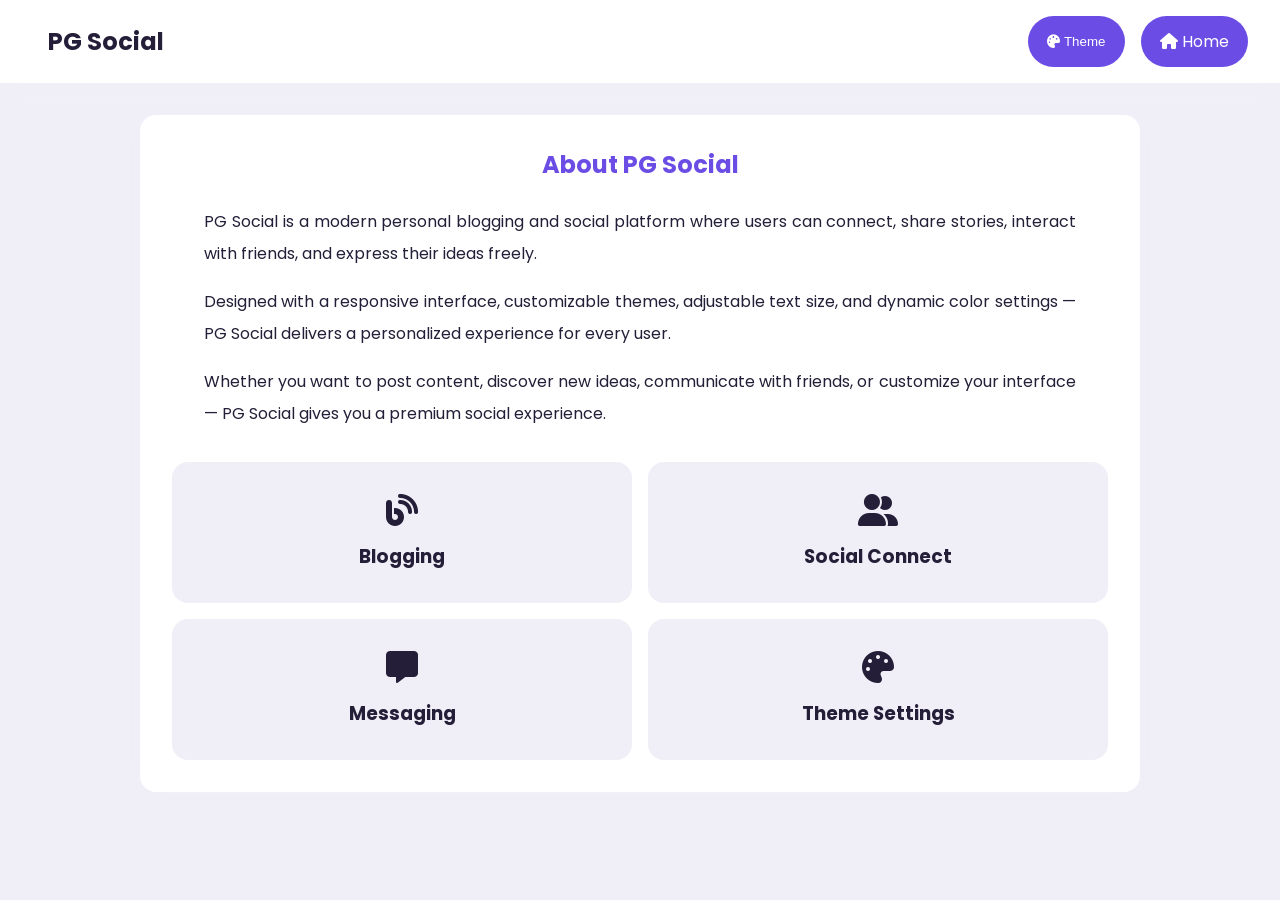
<file: about.html>
<!DOCTYPE html>
<html lang="en">
<head>
    <meta charset="UTF-8">
    <meta name="viewport"
          content="width=device-width, initial-scale=1.0">

    <title>About - PG Social</title>

    <link rel="stylesheet" href="style.css">

    <link rel="stylesheet"
    href="https://cdnjs.cloudflare.com/ajax/libs/font-awesome/6.5.2/css/all.min.css">
</head>

<body>

<!-- ================= NAV ================= -->

<nav class="about-nav">

    <h2 class="logo">
        PG Social
    </h2>

    <div class="nav-buttons">

        <!-- THEME BUTTON -->
        <button id="theme" class="theme-btn">
            <i class="fa-solid fa-palette"></i>
            Theme
        </button>

        <!-- HOME BUTTON -->
        <a href="index.html" class="home-btn">
            <i class="fa-solid fa-house"></i>
            Home
        </a>

    </div>

</nav>

<!-- ================= ABOUT ================= -->

<section class="about-container">

    <div class="about-card">

        <h1>About PG Social</h1>

        <p>
            PG Social is a modern personal blogging and
            social platform where users can connect,
            share stories, interact with friends,
            and express their ideas freely.
        </p>

        <p>
            Designed with a responsive interface,
            customizable themes, adjustable text size,
            and dynamic color settings — PG Social
            delivers a personalized experience for every user.
        </p>

        <p>
            Whether you want to post content,
            discover new ideas, communicate with friends,
            or customize your interface —
            PG Social gives you a premium social experience.
        </p>

        <div class="about-features">

            <div class="feature">
                <i class="fa-solid fa-blog"></i>
                <h3>Blogging</h3>
            </div>

            <div class="feature">
                <i class="fa-solid fa-user-group"></i>
                <h3>Social Connect</h3>
            </div>

            <div class="feature">
                <i class="fa-solid fa-message"></i>
                <h3>Messaging</h3>
            </div>

            <div class="feature">
                <i class="fa-solid fa-palette"></i>
                <h3>Theme Settings</h3>
            </div>

        </div>

    </div>

</section>

<!-- SAME THEME MODAL FROM INDEX -->

<div class="customize-theme">

    <div class="card">

        <h2>Customize your view</h2>

        <div class="font-size">
            <h4>Font Size</h4>

            <div class="choose-size">
                <span class="font-size-1"></span>
                <span class="font-size-2"></span>
                <span class="font-size-3 active"></span>
                <span class="font-size-4"></span>
                <span class="font-size-5"></span>
            </div>
        </div>

        <div class="color">
            <h4>Color</h4>

            <div class="choose-color">
                <span class="color-1 active"></span>
                <span class="color-2"></span>
                <span class="color-3"></span>
                <span class="color-4"></span>
                <span class="color-5"></span>
            </div>
        </div>

    </div>

</div>

<!-- ================= THEME CUSTOMIZATION ================= -->

<div class="customize-theme">

    <div class="card">

        <h2>Customize your view</h2>

        <p class="text-muted">
            Manage your font size and color
        </p>

        <!-- FONT SIZE -->

        <div class="font-size">

            <h4>Font Size</h4>

            <div>

                <h6>Aa</h6>

                <div class="choose-size">

                    <span class="font-size-1"></span>
                    <span class="font-size-2"></span>
                    <span class="font-size-3 active"></span>
                    <span class="font-size-4"></span>
                    <span class="font-size-5"></span>

                </div>

                <h3>Aa</h3>

            </div>

        </div>

        <!-- PRIMARY COLORS -->

        <div class="color">

            <h4>Color</h4>

            <div class="choose-color">

                <span class="color-1 active"></span>
                <span class="color-2"></span>
                <span class="color-3"></span>
                <span class="color-4"></span>
                <span class="color-5"></span>

            </div>

        </div>
    </div>    
</div>


<script src="script.js"></script>

</body>
</html>
</file>
<file: style.css>
@import url('https://fonts.googleapis.com/css2?family=Poppins:ital,wght@0,400;0,500;0,600;0,700;1,300;1,400;1,500;1,600&display=swap');

:root {
    --primary-color-hue :252;
    --dark-color-lightness : 17%;
    --light-color-lightness : 95%;
    --white-color-lightness : 100%;
    
    --color-white: hsl(252 30% var(--white-color-lightness));
    --color-light: hsl(252 30% var(--light-color-lightness));
    --color-gray: hsl(252 15% 65%);
    --color-primary: hsl(var(--primary-color-hue) 75% 60%);
    --color-secondary: hsl(252 100% 90%);
    --color-success: hsl(120 95% 65%);
    --color-danger: hsl(0 95% 65%);
    --color-dark: hsl(252 30% var(--dark-color-lightness));
    --color-black: hsl(252 30% 10%);

    --border-radius:2rem;
    --card-border-radius:1rem;
    --btn-padding:0.6rem 2rem;
    --search-padding:0.6rem 1rem;
    --card-padding:1rem;

    --sticky-top-left:4.5rem;
    --sticky-top-right:-18rem;
}

*,
*::before,
*::after{
    margin: 0px;
    padding: 0px;
    outline: 0px;
    text-decoration: none;
    box-sizing: border-box;
    list-style: none;
    border: 0px;
}

body {
    font-family: "Poppins", sans-serif;
    color:var(--color-dark);
    background:var(--color-light);
    overflow-x:hidden;
}

.container{
    width: 80%;
    margin: 0px auto;
}
.profile-photo{
    width: 2.7rem;
    aspect-ratio: 1/1;
    border-radius: 50%;
    overflow: hidden;
}

img{
    display: block;
    width: 100%;
}

.btn{
    display: inline-block;
    padding: var(--btn-padding);
    font-weight: 500;
    border-radius: var(--border-radius);
    cursor: pointer;
    transition: all 0.3s ease;
    font-size: 0.9rem;
}

.btn:hover {
  opacity: 0.8;
}

.btn-primary{
    background: var(--color-primary);
    color: white
}

.text-bold{
    font-weight: 500;

}
.text-muted{
    color: var(--color-gray);
}

nav{
    width: 100%;
    background:var(--color-white);
    padding: 0.7rem 0px;
    position: fixed;
    top: 0px;
    z-index: 10;
}

.container{
    display: flex;
    /* align-items: center; */
    justify-content: space-between;
}

.search-bar{
    background: var(--color-light);
    border-radius: var(--border-radius);
    padding: var(--search-padding);

}

.search-bar input{
    background-color: transparent;
    width: 30vw;
    margin-left: 1rem;
    font-size: 0.9rem;
    color: var(--color-dark);
}

.search-bar input::placeholder{
color: var(--color-gray);
}
.create{
    display: flex;
    align-items: center;
    gap: 30px;
}
/* **********************MAIN******************** */
main{
    position: relative;
    top: 5.4rem;
}
main .container{
    display: grid;
    grid-template-columns: 18vw auto 19vw;
    column-gap: 2rem;
    position: relative;
}

/* ============= LEFT ======= */
main .container .left{
   height: max-content;
   position: sticky;
   top: var(--sticky-top-left);
}

main .container .left .profile{
    padding: var(--card-padding);
    background: var(--color-white);
    border-radius: var(--card-border-radius);
    display: flex;
    align-items: center;
    column-gap: 2rem;
    width: 100%;
}
/* -----------  SIDERBAR -------- */
.left .sidebar{
    margin-top: 1rem;
    background: var(--color-white);
    border-radius: var(--card-border-radius);
}
.left .sidebar .menu-item{
    display: flex;
    align-items: center;
    height: 4rem;
    cursor: pointer;
    transition: all 0.3s ease; 
    position: relative;
}
.left .sidebar .menu-item:hover{
    background:var(--color-light);
}
.left .sidebar i{
    font-size: 1rem;
    color: var(--color-gray);
    margin: 1rem;
    position: relative;
}
.left .sidebar i .notification-count{
    background: var(--color-danger);
    color: white;
    font-size: 0.7rem;
    width: fit-content;
    border-radius: 0.8rem;
    padding: 0.1rem 0.4rem;
    position: absolute;
    top: -0.2rem;
    right: -0.3rem;

}
.left .sidebar h3{
    margin: 1.5rem;
    font-size: 1.2rem;
}

.left .sidebar .active{
    background: var(--color-light);
}

.left .sidebar .active i,
.left .sidebar .active h3{
    color: var(--color-primary);
}
.left .sidebar .active::before{
    content: "";
    display: block;
    width: 0.5rem;
    height: 100%;
    position: absolute;
    background: var(--color-primary);
}
.left .sidebar .menu-item:first-child.active{
    border-top-left-radius: var(--card-border-radius);
    overflow: hidden;
}
.left .sidebar .menu-item:last-child.active{
    border-bottom-left-radius: var(--card-border-radius);
    overflow: hidden;
}
.left .btn{       
    /* width: 100%; */
    margin-top: 1rem;
}

/*-------------- NOTIFICATION POPUP -------------------*/
.left .notification-popup{
    position: absolute;
    top: 0;
    left: 105%;
    width: 30rem;
    background: var(--color-white);
    border-radius: var(--card-border-radius);
    padding: var(--card-padding);
    border-radius: 0 0 2rem (var(--color-primary),75% 65% 25% );
    z-index: 8;
    display: none;
}
.left .notification-popup::before{
    content: '';
    width: 1.2rem;
    height: 1.2rem;
    display: block;
    background: var(--color-white);
    position: absolute;
    left: -0.4rem;
    transform: rotate(45deg);
}
.left .notification-popup > div{
    display: flex;
    align-items: start;
    gap: 1rem;
    margin-bottom: 1rem;
}
.left.notification-popup small{
    display: block;
}

/* ==========MIDDLE ======== */
.container .middle{
    padding-bottom: 23rem;
}

.middle .stories{
    display: flex;
    justify-content: space-between;
    height: 12rem;
    gap: 0.7rem;
}

.middle .stories .story{
    padding: var(--card-padding);
    border-radius: var(--card-border-radius);
    display: flex;
    flex-direction: column;
    justify-content: space-between;
    align-items: center;
    color: white;
    font-size: 0.75rem;
    width: 100%;
    position: relative;
    overflow: hidden;
}
.middle .stories .story::before{
    content: "";
    display: block;
    width: 100%;
    height: 5rem;
    background: linear-gradient(transparent,rgba(0,0,0,55));
    position: absolute;
    bottom: 0;
}
.middle .stories .story .name{
    z-index: 2;
}
.middle .stories .story:nth-child(1){
    background: url("/images/story-1.jpg") no-repeat center center/cover;
}
.middle .stories .story:nth-child(2){
    background: url("/images/story-2.jpg") no-repeat center center/cover;
}
.middle .stories .story:nth-child(3){
    background: url("/images/story-3.jpg") no-repeat center center/cover;
}
.middle .stories .story:nth-child(4){
    background: url("/images/story-4.jpg") no-repeat center center/cover;
}
.middle .stories .story:nth-child(5){
    background: url("/images/story-5.jpg") no-repeat center center/cover;
}
.middle .stories .story:nth-child(6){
    background: url("/images/story-6.jpg") no-repeat center center/cover;
}
.middle .stories .story:nth-child(7){
    background: url("/images/story-7.jpg") no-repeat center center/cover;
}
.middle .stories .story .profile-photo{
    width: 2rem;
    height: 2rem;
    align-self: start;
    border: 3px solid var(--color-primary);
}

.middle .create-post{
    width: 100%;
    align-items: center;
    display: flex;
    justify-content: space-between;
    margin-top: 1rem;
    background: var(--color-white);
    padding: 0.4rem var(--card-padding);
    border-radius: var(--card-border-radius);
}
.middle .create-post input[type="text"]{
   justify-self: start;
   width: 100%;
   padding-left: 1rem;
   background: transparent;
   color: var(--color-dark);
   margin-right: 1rem;

}
/* ============FEEDS=============== */
.middle .feeds .feed{
    background: var(--color-white);
    border-radius: var(--card-border-radius);
    padding: var(--card-padding);
    margin: 1rem 0;
    font-size: 0.80rem;
    line-height: 1.5;
}

.middle .feeds .head{
    display: flex;
    justify-content: space-between;
}
.middle .feed .user{
    display: flex;
    gap: 1rem;
}
.middle .feed .photo{
    border-radius: var(--card-border-radius);
    overflow: hidden;
    margin: 0.7rem 0;
}
.middle .feed .action-buttons{
    display: flex;
    justify-content: space-between;
    align-items: center;
    font-size: 1.6rem;
    margin: 0.6rem;
}
.middle .liked-by{
    display: flex;

}
.middle .liked-by span{
    width: 1.4rem;
    height: 1.4rem;
    display: block;
    border-radius: 50%;
    overflow: hidden;
    border: 2px solid var(--color-white);
    margin-left: -0.6rem;

}
.middle .liked-by span:first-child{
    margin: 0;
}

.middle .liked-by p{
    margin-right: 0.5rem;
}

/*========================= RIGHT ===========================*/
main .container .right{
    height: max-content;
    position: sticky;
    top: var(--sticky-top-right);
    padding: 0;
}
.right .messages{
    background: var(--color-white);
    border-radius: var(--card-border-radius);
    padding: var(--card-padding);
}
.right .messages .heading{
    display: flex;
    align-items: center;
    justify-content: space-between;
    margin: 1rem;

}
.right .messages i{
    font-size: 1.4rem;

}
.right .messages .search-bar{
    display: flex;
    margin-bottom: 1rem;
}
.right .messages .category{
    display: flex;
    justify-content: space-between;
    margin-bottom: 1rem;
}
.right .messages .category h6{
    width: 100%;
    align-items: center;
    border-bottom: 4px solid var(--color-light);
    padding-bottom: 0.5rem;
    font-size: 0.80rem;

}
.right .messages .category .active{
    border-color: var(--color-dark);
}
.right .category .message-request{
    color: var(--color-primary);
}
.right .messages .message{
    display: flex;
    flex-direction: column;
    gap: 1rem;
    align-items: start;
}
.right .message .profile-photo{
    position: relative;
    overflow: visible;
}
.right .profile-photo img{
    border-radius: 50%;
}
.right .messages .message:last-child{
    margin: 0;
}
.right .messages .message p{
    font-size: 0.8rem;
}
.right .messages .message .profile-photo .active{
    width: 0.8rem;
    height: 0.8rem;
    border-radius: 50%;
    border: 3px solid var(--color-white);
    background: var(--color-success);
    position: absolute;
    bottom: 0;

}

/*==================== FRINEND REQUEST=========== */
.right .friend-request{
    margin-top: 1rem;
}
.right .friend-request h4{
    color: var(--color-gray);
    margin: 1rem;
}
.right .request{
    background: var(--color-white);
    border-radius: var(--card-border-radius);
    padding: var(--card-padding);
    margin-bottom: 1rem;
}
.right .request .info{
    display: flex;
    gap: 1rem;
    margin-bottom: 1rem;
}
.right .request .action{
    display: flex;
    gap: 1rem;
}

/*=========================== THEM CUSTOMIZATION ======================== */
.customize-theme{
    background: rgb(255, 255, 255,0.5);
    width: 100vw;
    height: 100vh;
    position: fixed;
    top: 0;
    left: 0;
    z-index: 100;
    text-align: center;
    display: flex;
    place-items: center;
    padding-left: 31rem;
    font-size: 0.9rem;
    display: none;
}
.customize-theme .card{
    background: var(--color-white);
    padding: 3rem;
    border-radius: var(--card-border-radius);
    width: 50%;
    box-shadow: 0 0 1rem var(--color-primary);
}
/*================= FONT SIZE ===============*/
.customize-theme .font-size{
    margin-top: 5rem;
}
.customize-theme .font-size > div{
    display: flex;
    justify-content: space-between;
    align-items: center;
    background: var(--color-light);
    padding: var(--search-padding);
    border-radius: var(--card-border-radius);
}
.customize-theme .choose-size{
    background: var(--color-secondary);
    height: 0.3rem;
    width: 100%;
    margin: 0 1rem;
    display: flex;
    justify-content: space-between;
    align-items: center;
}
.customize-theme .choose-size span{
    width: 1rem;
    height: 1rem;
    background: var(--color-secondary);
    border-radius: 50%;
    cursor: pointer;
}
.customize-theme .choose-size span.active{
    background: var(--color-primary);
}
/*================= FONT SIZE ===============*/
.customize-theme .choose-color{
    margin-top: 2rem;
}
.customize-theme .choose-color{
    background: var(--color-light);
    padding: var(--search-padding);
    display: flex;
    border-radius: var(--card-border-radius);
    align-items: center;
    justify-content: space-between;
}
.customize-theme .choose-color span{
    width: 2.2rem;
    height: 2.2rem;
    border-radius: 50%;
}
.customize-theme .choose-color span:nth-child(1){
    background: hsl(252, 75%, 60%);
}
.customize-theme .choose-color span:nth-child(2){
    background: hsl(52, 75%, 60%);
}
.customize-theme .choose-color span:nth-child(3){
    background: hsl(352, 75%, 60%);
}
.customize-theme .choose-color span:nth-child(4){
    background: hsl(152, 75%, 60%);
}
.customize-theme .choose-color span:nth-child(5){
    background: hsl(202, 75%, 60%);
}
.customize-theme .choose-color span.active{
    border: 5px solid white;
}
/*================= BACKGROUND ===============*/
.customize-theme .background{
    margin-top: 2rem;
}
.customize-theme .choose-bg{
    display: flex;
    justify-content: space-between;
    align-items: center;
    gap: 1.2rem;
}
.customize-theme .choose-bg > div{
    padding: var(--card-padding);
    width: 100%;
    display: flex;
    align-items: center;
    font-size: 1rem;
    font-weight: bold;
    border-radius: 0.4rem;
    cursor: pointer;
}
.customize-theme .choose-bg > div.active{
    border: 2px solid var(--color-primary);
}
.customize-theme .choose-bg .bg-1{
    background: white;
    color: black;
}
.customize-theme .choose-bg .bg-2{
    background: hsl(252, 75%, 17%);
    color: white;
}
.customize-theme .choose-bg .bg-3{
    background: hsl(252, 75%, 10%);
    color: white;
}
.customize-theme .choose-bg > div span{
    width: 2rem;
    height: 2rem;
    border: 2px solid var(--color-primary);
    border-radius: 50%;
    margin: 1rem;
}

/* ================= ABOUT NAV ================= */

.about-nav {
    background: var(--color-white);
    padding: 1rem 2rem;

    display: flex;
    justify-content: space-between;
    align-items: center;

    box-shadow: 0 0 1rem var(--color-light);

    position: sticky;
    top: 0;
    z-index: 100;
}

.logo {
    color: var(--color-Dark);
    padding: 0.5rem 1rem;
}

.nav-buttons {
    display: flex;
    gap: 1rem;
}

.theme-btn,
.home-btn {
    border: none;
    outline: none;

    background: var(--color-primary);
    color: var(--color-white);

    padding: 0.8rem 1.2rem;
    border-radius: 2rem;

    cursor: pointer;
    text-decoration: none;

    transition: 0.3s ease;
}

.theme-btn:hover,
.home-btn:hover {
    background: var(--color-primary);
    color: rgb(8, 8, 8);
}

/* ================= ABOUT ================= */

.about-container {
    width: 90%;
    max-width: 1000px;

    margin: 2rem auto;
}

.about-card {
    background: var(--color-white);

    border-radius: var(--card-border-radius);
    padding: 2rem;

    box-shadow: 0 0 1rem var(--color-light);
}

.about-card h1 {
    text-align: center;
    color: var(--color-primary);

    margin-bottom: 1.5rem;
}

.about-card p {
    line-height: 2;
    color: var(--color-dark);

    text-align: justify;

    padding: 0 2rem;
    margin-bottom: 1rem;
}

/* ================= FEATURES ================= */

.about-features {
    display: grid;
    grid-template-columns: repeat(2,1fr);

    gap: 1rem;
    margin-top: 2rem;
}

.feature {
    background: var(--color-light);

    border-radius: 1rem;
    padding: 2rem;

    text-align: center;

    transition: 0.3s ease;
}

.feature:hover {
    background: var(--color-primary);
    color: white;
    transform: translateY(-5px);
}

.feature i {
    font-size: 2rem;
    margin-bottom: 1rem;
}

/* ================= RESPONSIVE ================= */

@media(max-width:768px){

    .about-nav {
        padding: 1rem;
    }

    .logo {
        font-size: 1.2rem;
    }

    .theme-btn,
    .home-btn {
        padding: 0.6rem 1rem;
        font-size: 0.8rem;
    }

    .about-card {
        padding: 1rem;
    }

    .about-card p {
        padding: 0;
        text-align: left;
    }

    .about-features {
        grid-template-columns: 1fr;
    }
}

/* THEME MODAL FIX */

.customize-theme {
    position: fixed;
    inset: 0;

    background: rgba(0,0,0,0.5);

    display: none;
    place-items: center;

    z-index: 999;
}

.customize-theme .card {
    background: var(--color-white);

    padding: 2rem;
    border-radius: 1rem;

    width: 50%;
}



@media(max-width:768px){

    .customize-theme .card{
        width: 90%;
    }
}


/* ************************************************ MEDIA QUERIS ****************************************/
@media (max-width:1200px) {
    .container{
        width: 96%;
    }
    main .container{
        grid-template-columns: 5rem auto 30vw;
        gap: 1rem;
    }
    .left{
        width: 5rem;
        z-index: 5;
    }
    main .container .left .profile{
        display: none;
    }
    .sidebar h3{
        display: none;
    }
    .left .btn{
        display: none;
    }
}

/* ************************************************ MEDIA QUERIS ****************************************/
@media (max-width:992px) {
    nav .search-bar{
        display: none;
    }
    main .container{
        grid-template-columns: 0 auto 5rem;
        gap: 0;
    }
    main .container .left{
        grid-column: 3/4;
        position: fixed;
        bottom: 0;
        right: 0;
    } 
    .customize-theme .card{
        width: 80vw;
    }
    /* -------------------- NOTIFICATION POPUP ------------------------- */
    .left .notification-popup{
        position: absolute;
        left: -20rem;
        width: 20rem;
    }
    .left .notification-popup {
       position: absolute;
       top: 1.3rem;
       left: calc(20rem - 00.6rem);
       display: block;
    }
    main .container .middle{
        grid-column: 1/3;
    }
    main .container .right{
        display: none;
    }
    .customize-theme .card{
            width: 92vw;
    }
}
</file>
